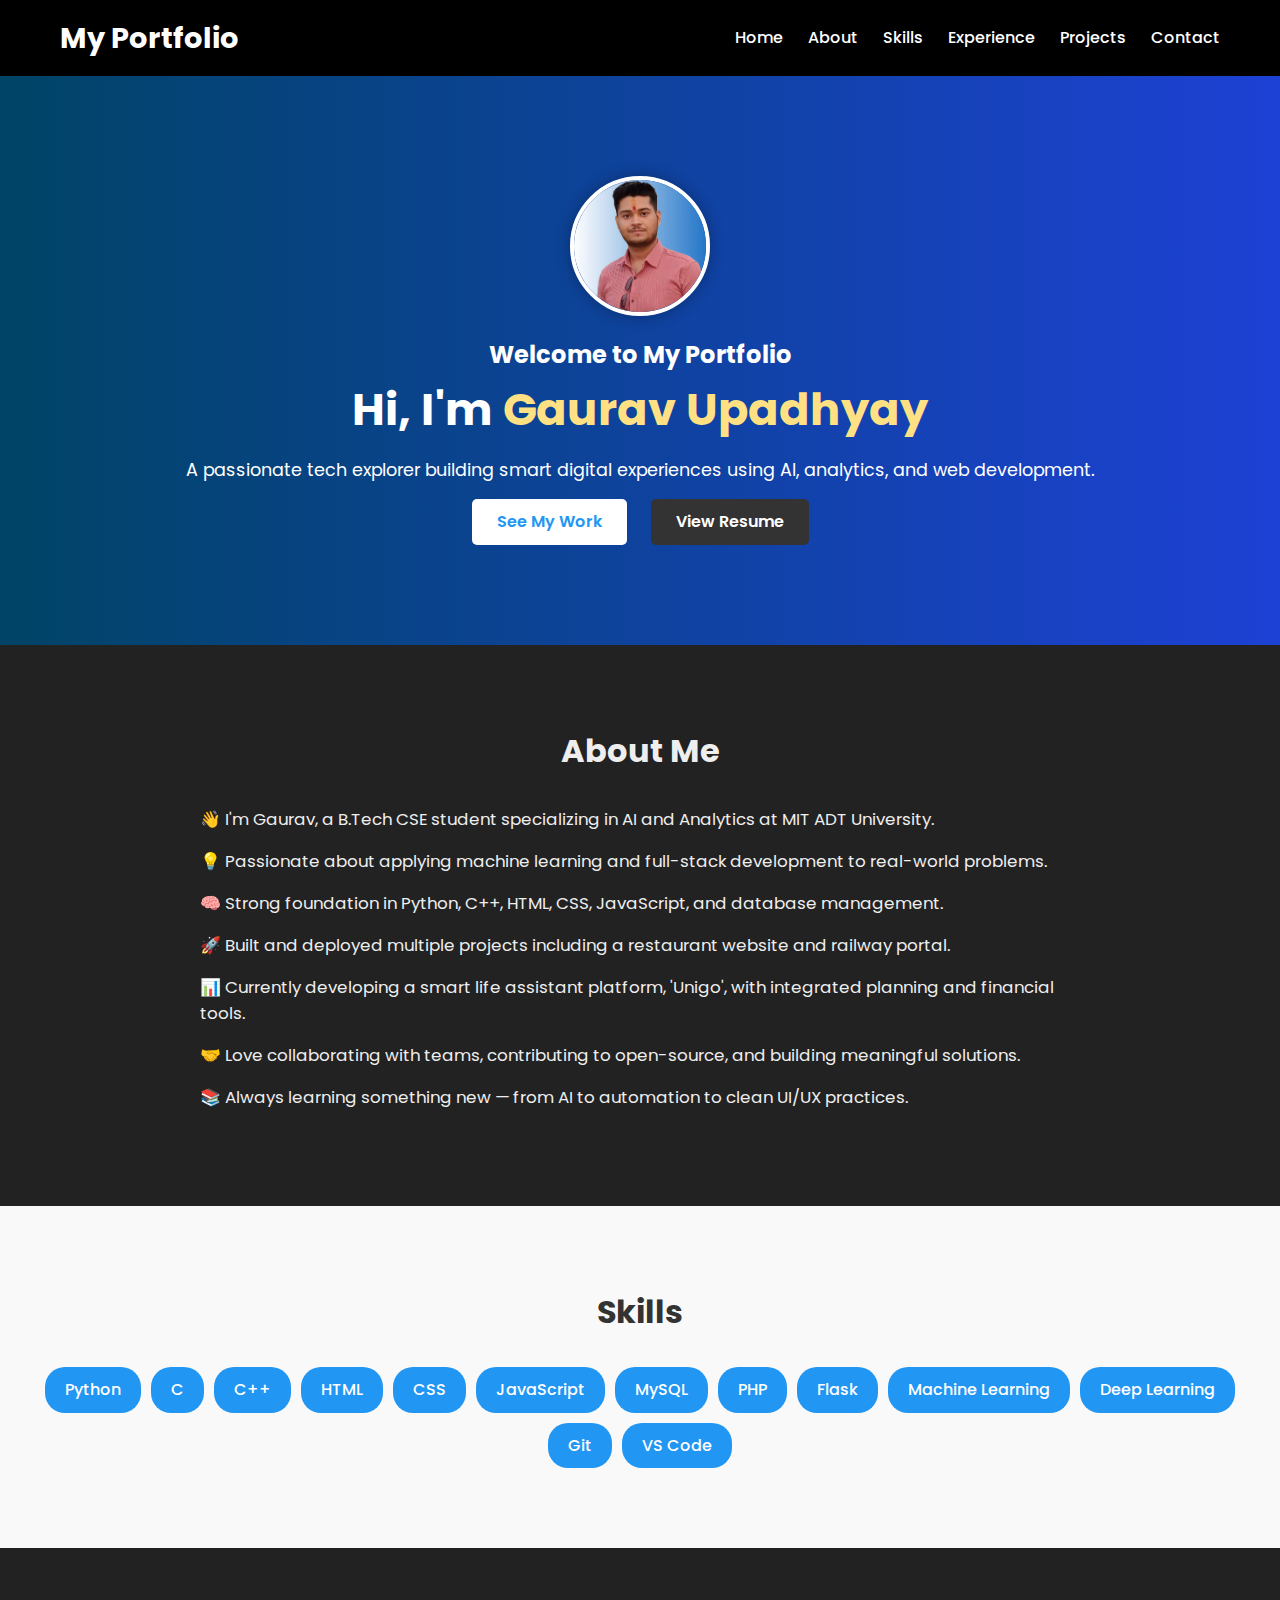
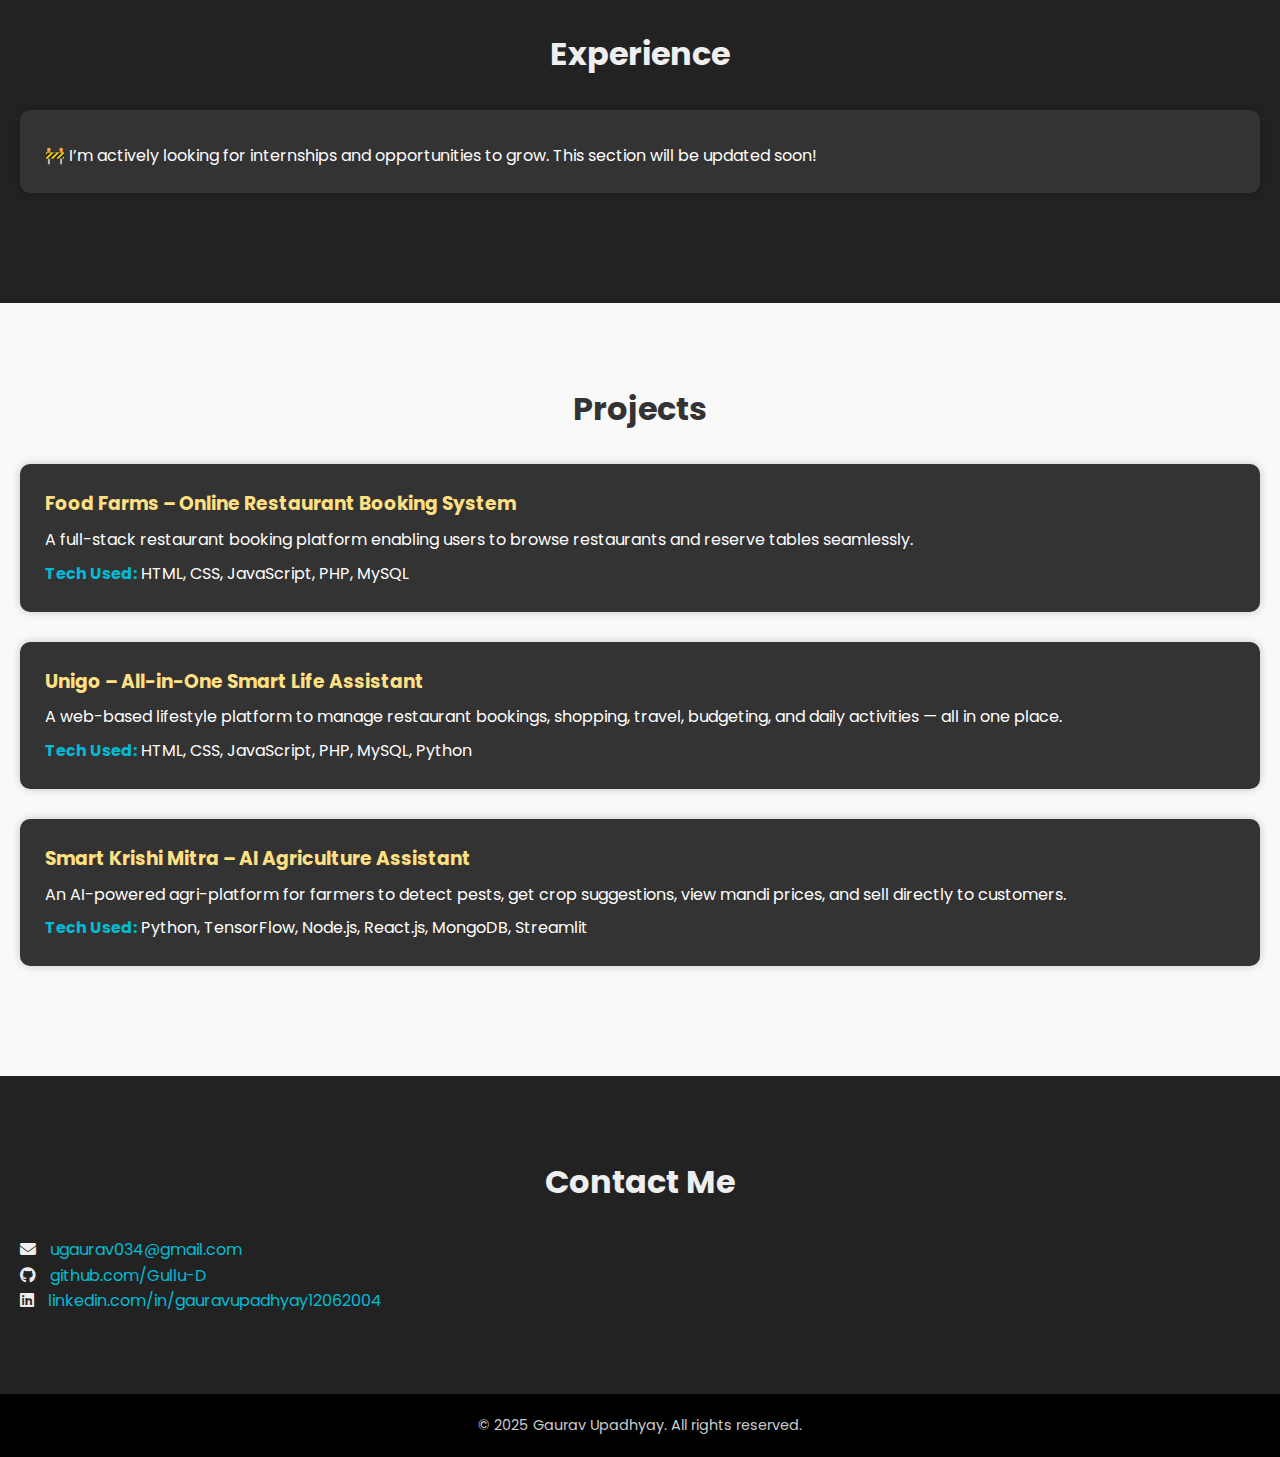
<file: gaurav-portfolio/index.html>
<!DOCTYPE html>
<html lang="en">
<head>
  <meta charset="UTF-8" />
  <meta name="viewport" content="width=device-width, initial-scale=1.0" />
  <title>Gaurav Upadhyay | Portfolio</title>
  <link rel="stylesheet" href="style.css" />
  <link href="https://fonts.googleapis.com/css2?family=Poppins:wght@400;600&display=swap" rel="stylesheet">
  <link href="https://cdnjs.cloudflare.com/ajax/libs/font-awesome/6.4.0/css/all.min.css" rel="stylesheet">
</head>
<body>

  <!-- NAVBAR -->
  <nav class="navbar">
    <div class="container nav-container">
      <h1 class="logo">My Portfolio</h1>
      <ul class="nav-links">
        <li><a href="#home">Home</a></li>
        <li><a href="#about">About</a></li>
        <li><a href="#skills">Skills</a></li>
        <li><a href="#experience">Experience</a></li>
        <li><a href="#projects">Projects</a></li>
        <li><a href="#contact">Contact</a></li>
      </ul>
    </div>
  </nav>

  <!-- HERO SECTION -->
  <header class="hero" id="home">
    <div class="container hero-content">
      <div class="centered-photo">
        <img src="images/profile.jpg" alt="Gaurav Photo" class="profile-pic">
      </div>
      <h2>Welcome to My Portfolio</h2>
      <h1>Hi, I'm <span>Gaurav Upadhyay</span></h1>
      <p>A passionate tech explorer building smart digital experiences using AI, analytics, and web development.</p>
      <div class="hero-buttons">
        <a href="#projects" class="btn">See My Work</a>
        <a href="https://drive.google.com/file/d/12Kao71bVS1k7nuiGiw3RMT3LCiElMTQ8/view?usp=sharing" class="btn dark" target="_blank">View Resume</a>
      </div>
    </div>
  </header>

  <!-- ABOUT ME -->
  <section id="about" class="section dark">
    <div class="container">
      <h2>About Me</h2>
      <ul class="about-points">
        <li>👋 I'm Gaurav, a B.Tech CSE student specializing in AI and Analytics at MIT ADT University.</li>
        <li>💡 Passionate about applying machine learning and full-stack development to real-world problems.</li>
        <li>🧠 Strong foundation in Python, C++, HTML, CSS, JavaScript, and database management.</li>
        <li>🚀 Built and deployed multiple projects including a restaurant website and railway portal.</li>
        <li>📊 Currently developing a smart life assistant platform, 'Unigo', with integrated planning and financial tools.</li>
        <li>🤝 Love collaborating with teams, contributing to open-source, and building meaningful solutions.</li>
        <li>📚 Always learning something new — from AI to automation to clean UI/UX practices.</li>
      </ul>
    </div>
  </section>

  <!-- SKILLS -->
  <section id="skills" class="section">
    <div class="container">
      <h2>Skills</h2>
      <div class="skills">
        <span>Python</span><span>C</span><span>C++</span><span>HTML</span><span>CSS</span><span>JavaScript</span>
        <span>MySQL</span><span>PHP</span><span>Flask</span><span>Machine Learning</span>
        <span>Deep Learning</span><span>Git</span><span>VS Code</span>
      </div>
    </div>
  </section>

  <!-- EXPERIENCE -->
  <section id="experience" class="section dark">
    <div class="container">
      <h2>Experience</h2>
      <div class="experience-card">
        <p>🚧 I’m actively looking for internships and opportunities to grow. This section will be updated soon!</p>
      </div>
    </div>
  </section>

  <!-- PROJECTS -->
  <section id="projects" class="section">
    <div class="container">
      <h2>Projects</h2>

      <div class="experience-card">
        <h3>Food Farms – Online Restaurant Booking System</h3>
        <p>A full-stack restaurant booking platform enabling users to browse restaurants and reserve tables seamlessly.</p>
        <p><strong>Tech Used:</strong> HTML, CSS, JavaScript, PHP, MySQL</p>
      </div>

      <div class="experience-card">
        <h3>Unigo – All-in-One Smart Life Assistant</h3>
        <p>A web-based lifestyle platform to manage restaurant bookings, shopping, travel, budgeting, and daily activities — all in one place.</p>
        <p><strong>Tech Used:</strong> HTML, CSS, JavaScript, PHP, MySQL, Python</p>
      </div>

      <div class="experience-card">
        <h3>Smart Krishi Mitra – AI Agriculture Assistant</h3>
        <p>An AI-powered agri-platform for farmers to detect pests, get crop suggestions, view mandi prices, and sell directly to customers.</p>
        <p><strong>Tech Used:</strong> Python, TensorFlow, Node.js, React.js, MongoDB, Streamlit</p>
      </div>
    </div>
  </section>

  <!-- CONTACT -->
  <section id="contact" class="section dark">
    <div class="container">
      <h2>Contact Me</h2>
      <p><i class="fas fa-envelope"></i> <a href="mailto:ugaurav034@gmail.com">ugaurav034@gmail.com</a></p>
      <p><i class="fab fa-github"></i> <a href="https://github.com/Gullu-D" target="_blank">github.com/Gullu-D</a></p>
      <p><i class="fab fa-linkedin"></i> <a href="https://www.linkedin.com/in/gauravupadhyay12062004" target="_blank">linkedin.com/in/gauravupadhyay12062004</a></p>
    </div>
  </section>

  <!-- FOOTER -->
  <footer>
    <p>&copy; 2025 Gaurav Upadhyay. All rights reserved.</p>
  </footer>

</body>
</html>
</file>
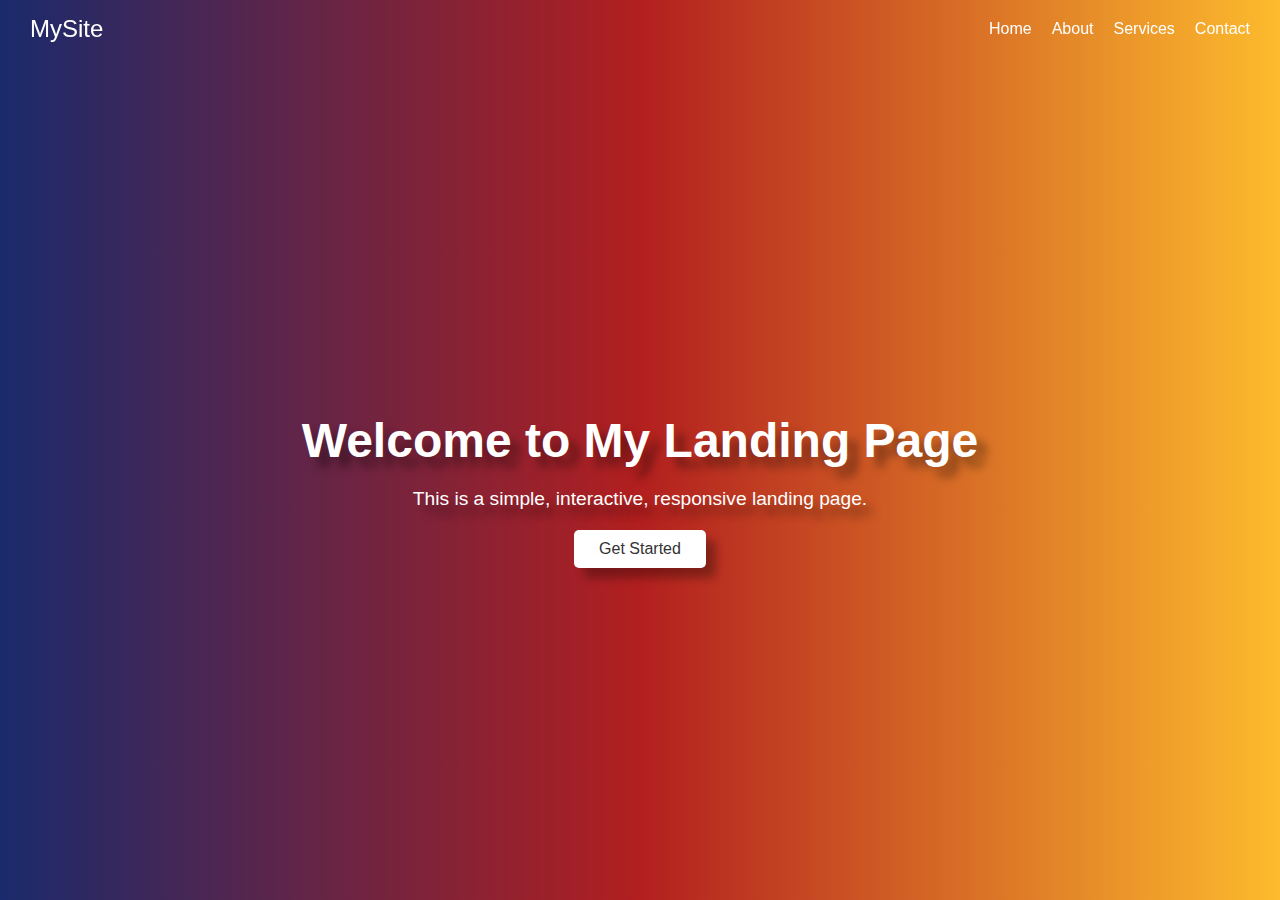
<file: LandingPage/index.html>
<!DOCTYPE html>
<html lang="en">
<head>
  <meta charset="UTF-8" />
  <meta name="viewport" content="width=device-width, initial-scale=1.0" />
  <title>Responsive Landing Page</title>
  <link rel="stylesheet" href="style.css" />
</head>
<body>
  <header class="navbar" id="navbar">
    <div class="logo">MySite</div>
    <nav>
      <ul class="nav-links">
        <li><a href="#">Home</a></li>
        <li><a href="#">About</a></li>
        <li><a href="#">Services</a></li>
        <li><a href="#">Contact</a></li>
      </ul>
    </nav>
  </header>

  <section class="hero">
    <h1>Welcome to My Landing Page</h1>
    <p>This is a simple, interactive, responsive landing page.</p>
    <a href="#" class="btn">Get Started</a>
  </section>

  <script src="script.js"></script>
</body>
</html>
</file>
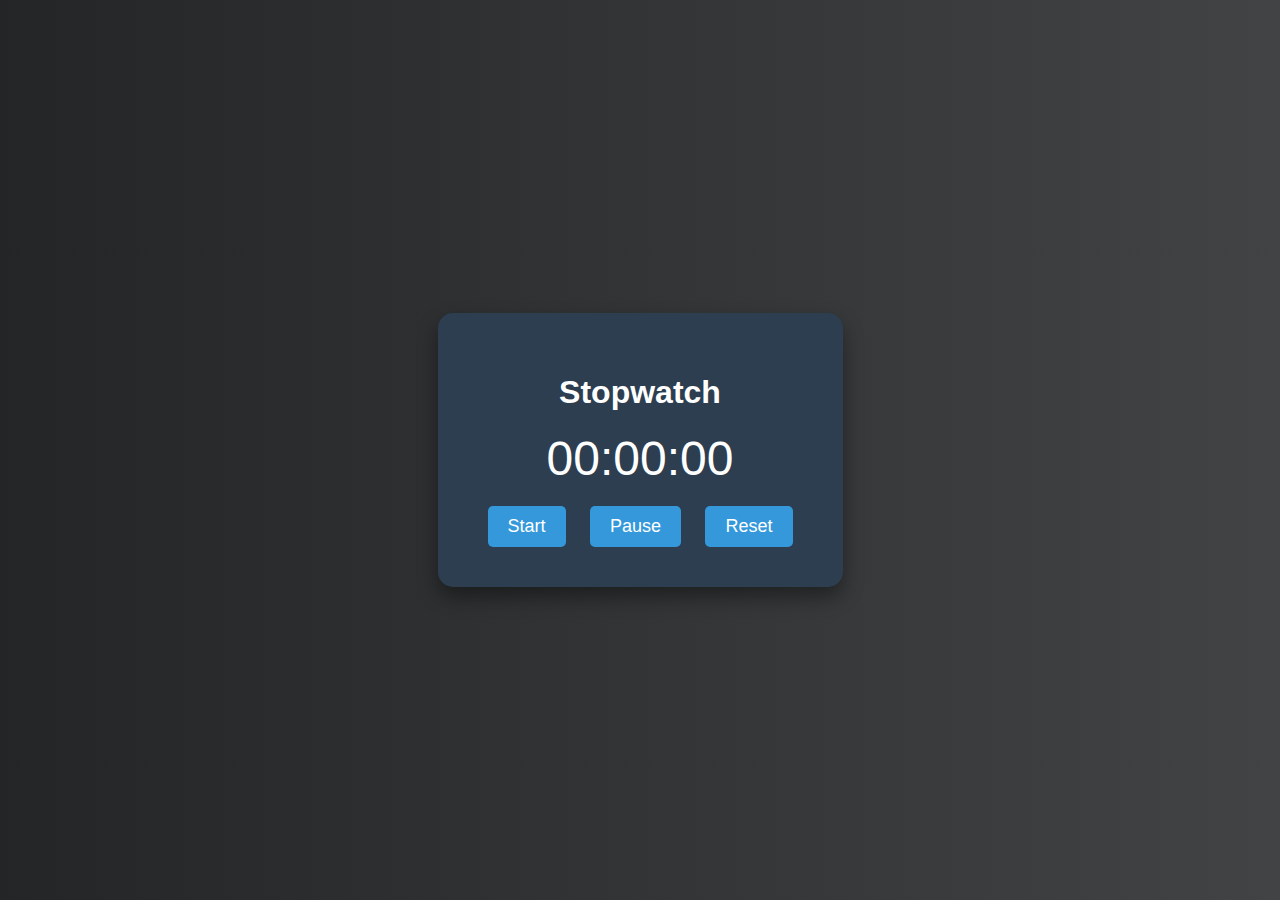
<file: Stopwatch/index.html>
<!DOCTYPE html>
<html lang="en">
<head>
  <meta charset="UTF-8" />
  <meta name="viewport" content="width=device-width, initial-scale=1.0" />
  <title>Stopwatch App</title>
  <link rel="stylesheet" href="style.css" />
</head>
<body>
  <div class="container">
    <h1>Stopwatch</h1>
    <div class="time" id="display">00:00:00</div>
    <div class="buttons">
      <button onclick="start()">Start</button>
      <button onclick="pause()">Pause</button>
      <button onclick="reset()">Reset</button>
    </div>
  </div>
  <script src="script.js"></script>
</body>
</html>
</file>
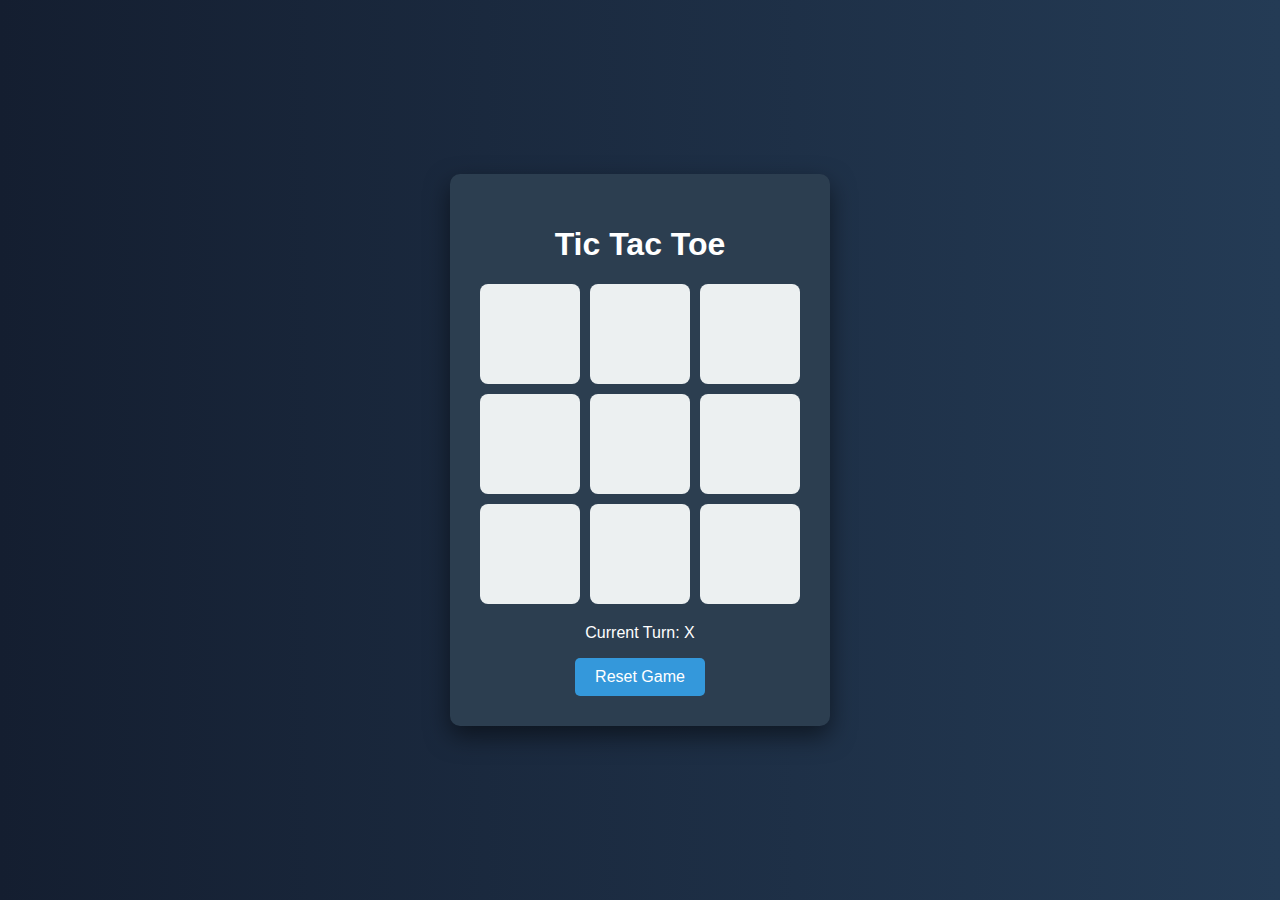
<file: TicTacToe/index.html>
<!DOCTYPE html>
<html lang="en">
<head>
  <meta charset="UTF-8" />
  <meta name="viewport" content="width=device-width, initial-scale=1.0"/>
  <title>Tic Tac Toe</title>
  <link rel="stylesheet" href="style.css"/>
</head>
<body>
  <div class="container">
    <h1>Tic Tac Toe</h1>
    <div id="game-board">
      <div class="cell" onclick="makeMove(this)"></div>
      <div class="cell" onclick="makeMove(this)"></div>
      <div class="cell" onclick="makeMove(this)"></div>
      <div class="cell" onclick="makeMove(this)"></div>
      <div class="cell" onclick="makeMove(this)"></div>
      <div class="cell" onclick="makeMove(this)"></div>
      <div class="cell" onclick="makeMove(this)"></div>
      <div class="cell" onclick="makeMove(this)"></div>
      <div class="cell" onclick="makeMove(this)"></div>
    </div>
    <p id="status">Current Turn: X</p>
    <button onclick="resetGame()">Reset Game</button>
  </div>
  <script src="script.js"></script>
</body>
</html>
</file>
<file: LandingPage/style.css>
* {
  margin: 0;
  padding: 0;
  box-sizing: border-box;
}

body {
  font-family: Arial, sans-serif;
}

.navbar {
  position: fixed;
  width: 100%;
  padding: 15px 30px;
  background-color: transparent;
  display: flex;
  justify-content: space-between;
  align-items: center;
  transition: background-color 0.3s;
  z-index: 1000;
}

.navbar.scrolled {
  background-color: #333;
}

.navbar .logo {
  font-size: 24px;
  color: white;
}

.nav-links {
  list-style: none;
  display: flex;
  gap: 20px;
}

.nav-links li a {
  color: white;
  text-decoration: none;
  transition: color 0.3s;
}

.nav-links li a:hover {
  color: #ffcc00;
}

.hero {
  height: 100vh;
  background: linear-gradient(to right, #1a2a6c, #b21f1f, #fdbb2d);
  color: white;
  display: flex;
  flex-direction: column;
  justify-content: center;
  align-items: center;
  text-align: center;
  padding-top: 80px;
}

.hero h1 {
  font-size: 3rem;
  text-shadow: 10px 10px 10px rgba(0, 0, 0, 0.4);
}

.hero p {
  font-size: 1.2rem;
  margin: 20px 0;
  text-shadow: 10px 10px 10px rgba(0, 0, 0, 0.4);
}


.btn {
  padding: 10px 25px;
  background-color: #fff;
  color: #333;
  border-radius: 5px;
  text-decoration: none;
  box-shadow: 10px 10px 10px rgba(0, 0, 0, 0.3); /* button shadow */
  transition: 0.3s;
}

.btn:hover {
  background-color: #ffcc00;
  color: black;
}
</file>
<file: Stopwatch/style.css>
body {
  font-family: 'Segoe UI', sans-serif;
  background: linear-gradient(to right, #232526, #414345);
  color: white;
  display: flex;
  justify-content: center;
  align-items: center;
  height: 100vh;
  margin: 0;
}

.container {
  text-align: center;
  background-color: #2c3e50;
  padding: 40px;
  border-radius: 15px;
  box-shadow: 0 10px 20px rgba(0,0,0,0.4);
}

h1 {
  margin-bottom: 20px;
}

.time {
  font-size: 48px;
  margin-bottom: 20px;
}

button {
  padding: 10px 20px;
  font-size: 18px;
  margin: 0 10px;
  cursor: pointer;
  border: none;
  border-radius: 5px;
  background-color: #3498db;
  color: white;
  transition: background-color 0.3s;
}

button:hover {
  background-color: #2980b9;
}
</file>
<file: TicTacToe/style.css>
body {
  font-family: Arial, sans-serif;
  background: linear-gradient(to right, #141e30, #243b55);
  color: white;
  display: flex;
  justify-content: center;
  align-items: center;
  height: 100vh;
  margin: 0;
}

.container {
  text-align: center;
  background-color: #2c3e50;
  padding: 30px;
  border-radius: 10px;
  box-shadow: 0 10px 25px rgba(0,0,0,0.5);
}

#game-board {
  display: grid;
  grid-template-columns: repeat(3, 100px);
  gap: 10px;
  margin: 20px auto;
}

.cell {
  width: 100px;
  height: 100px;
  background-color: #ecf0f1;
  font-size: 2.5rem;
  color: #2c3e50;
  display: flex;
  justify-content: center;
  align-items: center;
  cursor: pointer;
  border-radius: 8px;
  transition: background-color 0.2s;
}

.cell:hover {
  background-color: #bdc3c7;
}

button {
  padding: 10px 20px;
  font-size: 1rem;
  background-color: #3498db;
  color: white;
  border: none;
  border-radius: 5px;
  cursor: pointer;
}
</file>
<file: gaurav-portfolio/style.css>
/* Reset & Base Styles */
* {
  margin: 0;
  padding: 0;
  box-sizing: border-box;
}
body {
  font-family: 'Poppins', sans-serif;
  background-color: #f9f9f9;
  color: #333;
  line-height: 1.6;
}
a {
  text-decoration: none;
  color: inherit;
}
img {
  max-width: 100%;
  display: block;
}

/* Navbar */
.navbar {
  background-color: #000;
  color: #fff;
  padding: 15px 0;
  position: sticky;
  top: 0;
  z-index: 999;
}
.nav-container {
  max-width: 1200px;
  margin: auto;
  display: flex;
  justify-content: space-between;
  align-items: center;
  padding: 0 20px;
}
.logo {
  font-size: 1.8rem;
  font-weight: bold;
}
.nav-links {
  list-style: none;
  display: flex;
  gap: 25px;
}
.nav-links li a {
  color: #fff;
  font-weight: 500;
  transition: 0.3s;
}
.nav-links li a:hover {
  color: #00bcd4;
}

/* Hero Section */
.hero {
  background: linear-gradient(to right, #004466, #1D41D5); /* darker blue */
  color: #fff;
  text-align: center;
  padding: 100px 20px;
}
.centered-photo {
  display: flex;
  justify-content: center;
  align-items: center;
}
.profile-pic {
  width: 140px;
  height: 140px;
  border-radius: 50%;
  margin-bottom: 20px;
  border: 4px solid #fff;
  box-shadow: 0 0 15px rgba(0,0,0,0.3);
}
.hero h1 {
  font-size: 2.8rem;
}
.hero span {
  color: #ffe082;
}
.hero p {
  font-size: 1.1rem;
  margin-top: 10px;
}
.btn {
  display: inline-block;
  margin: 15px 10px 0;
  padding: 10px 25px;
  background-color: #fff;
  color: #2196f3;
  border-radius: 5px;
  font-weight: 600;
  transition: 0.3s ease;
}
.btn:hover {
  background-color: #f1f1f1;
}
.btn.dark {
  background-color: #333;
  color: #fff;
}
.btn.dark:hover {
  background-color: #111;
}

/* Section Layouts */
.section {
  padding: 80px 20px;
}
.section h2 {
  text-align: center;
  font-size: 2rem;
  margin-bottom: 30px;
}
.section.dark {
  background-color: #222;
  color: #eee;
}

/* About Me Bullet Fix */
.about-points {
  list-style: none;
  padding-left: 0;
  max-width: 900px;
  margin: 0 auto;
}
.about-points li {
  margin-bottom: 15px;
  font-size: 1.05rem;
  padding-left: 10px;
}

/* Skills */
.skills {
  display: flex;
  flex-wrap: wrap;
  justify-content: center;
  gap: 10px;
}
.skills span {
  background-color: #2196f3;
  color: white;
  padding: 10px 20px;
  border-radius: 20px;
  font-weight: 500;
}

/* Experience Cards */
.experience-card {
  background: #333;
  color: #fff;
  padding: 25px;
  border-radius: 10px;
  margin-bottom: 30px;
  box-shadow: 0 0 10px rgba(0,0,0,0.2);
}
.experience-card h3 {
  color: #ffe082;
}
.experience-card p {
  margin-top: 8px;
}
.experience-card strong {
  color: #00bcd4;
}

/* Contact */
#contact a {
  color: #00bcd4;
}
#contact i {
  margin-right: 10px;
}

/* Footer */
footer {
  background-color: #000;
  color: #ccc;
  text-align: center;
  padding: 20px;
  font-size: 0.9rem;
}
</file>
